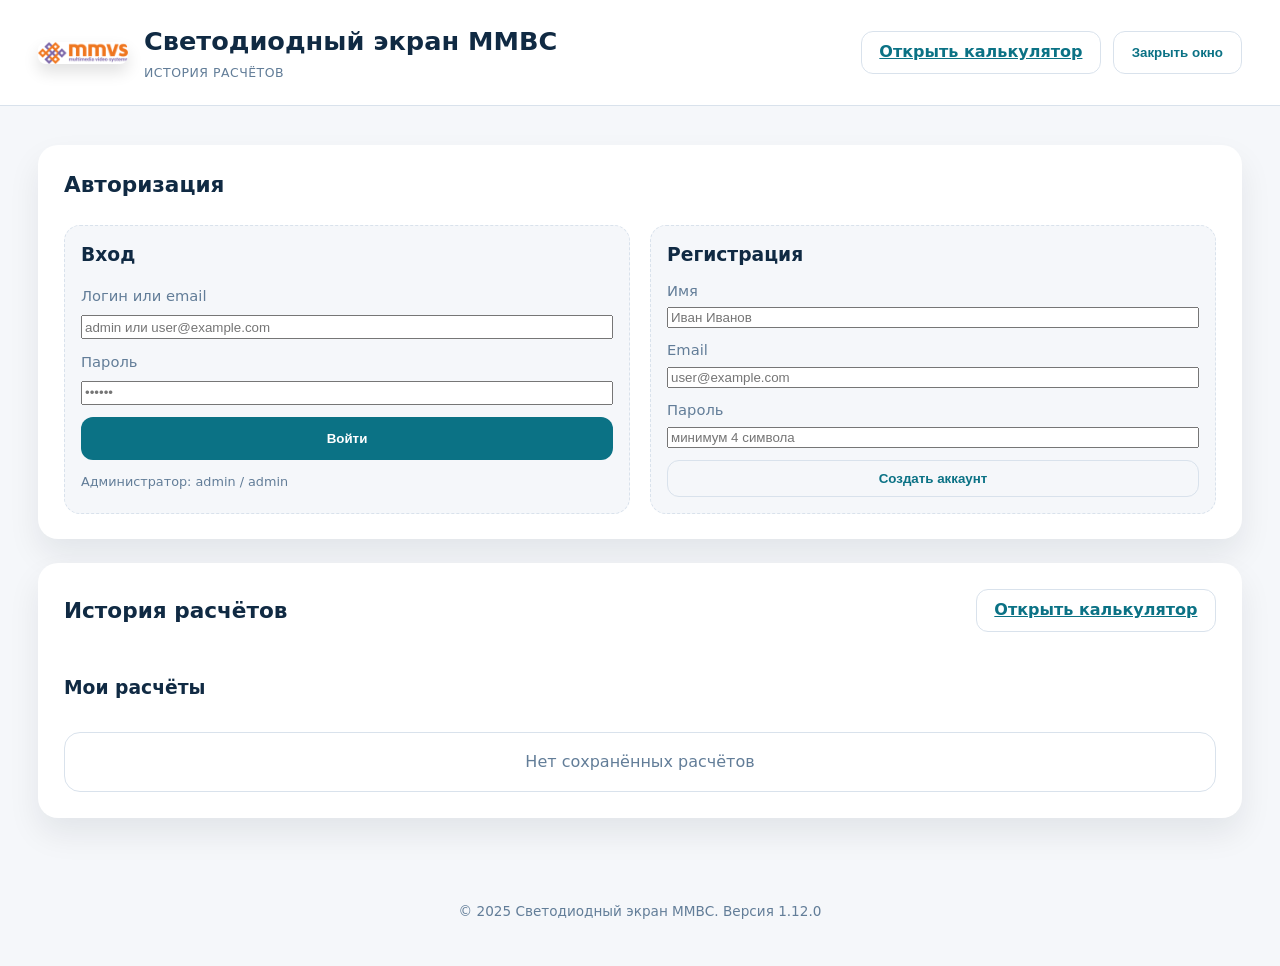
<file: history.html>
<!DOCTYPE html>
<html lang="ru">
  <head>
    <meta charset="utf-8" />
    <meta name="viewport" content="width=device-width, initial-scale=1" />
    <title>История расчётов — Светодиодный экран ММВС</title>
    <link rel="stylesheet" href="style.css" />
  </head>
  <body data-view="history">
    <header class="app-header">
      <div class="branding">
        <img src="logo.png" alt="Логотип ММВС" class="app-logo" />
        <div>
          <h1>Светодиодный экран ММВС</h1>
          <p class="subtitle">История расчётов</p>
        </div>
      </div>
      <div class="header-actions">
        <a class="ghost-button" href="index.html" target="_self">Открыть калькулятор</a>
        <button id="close-history" class="ghost-button" type="button">Закрыть окно</button>
      </div>
    </header>

    <main class="layout">
      <section class="panel">
        <h2>Авторизация</h2>
        <div id="auth-forms" class="auth-forms">
          <form id="login-form" class="auth-form">
            <h3>Вход</h3>
            <label class="field">
              <span>Логин или email</span>
              <input
                type="text"
                name="email"
                required
                placeholder="admin или user@example.com"
                autocomplete="username"
              />
            </label>
            <label class="field">
              <span>Пароль</span>
              <input
                type="password"
                name="password"
                required
                placeholder="••••••"
                autocomplete="current-password"
              />
            </label>
            <button type="submit" class="primary-button">Войти</button>
            <p class="hint">Администратор: admin / admin</p>
          </form>
          <form id="register-form" class="auth-form">
            <h3>Регистрация</h3>
            <label class="field">
              <span>Имя</span>
              <input type="text" name="name" required placeholder="Иван Иванов" autocomplete="name" />
            </label>
            <label class="field">
              <span>Email</span>
              <input type="email" name="email" required placeholder="user@example.com" autocomplete="email" />
            </label>
            <label class="field">
              <span>Пароль</span>
              <input
                type="password"
                name="password"
                required
                minlength="4"
                placeholder="минимум 4 символа"
                autocomplete="new-password"
              />
            </label>
            <button type="submit" class="ghost-button">Создать аккаунт</button>
          </form>
        </div>
        <div id="user-area" class="user-area" hidden>
          <div class="user-header">
            <div>
              <p id="user-name" class="user-name"></p>
              <p id="user-email" class="user-email"></p>
            </div>
            <div class="user-actions">
              <button id="save-calculation" type="button" class="primary-button" hidden>
                Сохранить расчёт
              </button>
              <button id="open-history" type="button" class="ghost-button" hidden>
                История расчётов
              </button>
              <button id="logout-button" type="button" class="ghost-button">Выйти</button>
            </div>
          </div>
        </div>
      </section>

      <section class="panel">
        <div class="panel-heading">
          <h2>История расчётов</h2>
          <div class="panel-actions">
            <a class="ghost-button" href="index.html" target="_blank" rel="noreferrer">Открыть калькулятор</a>
            <button id="export-history-summary" class="ghost-button" type="button">Экспорт сводной таблицы</button>
          </div>
        </div>
        <div class="history-view">
          <div class="history-column">
            <h3>Мои расчёты</h3>
            <div id="user-history" class="history-list empty">Нет сохранённых расчётов</div>
          </div>
          <div id="admin-panel" class="admin-panel" hidden>
            <h3>Административная панель</h3>
            <div class="admin-users">
              <div>
                <h4>Пользователи</h4>
                <div id="admin-user-list" class="history-list empty">Нет пользователей</div>
              </div>
              <div id="admin-user-detail" class="admin-user-detail" hidden>
                <form id="admin-user-form" class="admin-user-form">
                  <h4 id="admin-user-title">Данные пользователя</h4>
                  <label class="field">
                    <span>Имя</span>
                    <input type="text" id="admin-user-name" required />
                  </label>
                  <label class="field">
                    <span>Email (логин)</span>
                    <input type="email" id="admin-user-email" required />
                  </label>
                  <label class="field">
                    <span>Пароль</span>
                    <input type="text" id="admin-user-password" required minlength="4" />
                  </label>
                  <div class="form-actions">
                    <button id="admin-save-user" type="submit" class="primary-button">Сохранить данные</button>
                  </div>
                </form>
                <div class="admin-user-history">
                  <h4>Расчёты пользователя</h4>
                  <div id="admin-user-history" class="history-list empty">Нет сохранённых расчётов</div>
                </div>
              </div>
            </div>
          </div>
        </div>
      </section>
    </main>

    <footer class="app-footer">
      <p>© 2025 Светодиодный экран ММВС. Версия <span id="app-version"></span></p>
    </footer>

    <script type="module" src="app.js?v=1.4.0"></script>
  </body>
</html>
</file>
<file: style.css>
:root {
  color-scheme: light;
  font-family: "Inter", "Segoe UI", system-ui, -apple-system, sans-serif;
  font-size: 16px;
  line-height: 1.4;
  --surface: #ffffff;
  --surface-alt: #f5f7fa;
  --border: #d9e2ec;
  --text-primary: #102a43;
  --text-muted: #627d98;
  --accent: #0b7285;
  --accent-strong: #096174;
  --danger: #c92a2a;
  --shadow: 0 16px 32px rgba(15, 23, 42, 0.08);
}

*,
*::before,
*::after {
  box-sizing: border-box;
}

body {
  margin: 0;
  background: var(--surface-alt);
  color: var(--text-primary);
  min-height: 100vh;
}

[hidden] {
  display: none !important;
}

.app-header {
  position: sticky;
  top: 0;
  z-index: 5;
  display: flex;
  align-items: center;
  justify-content: space-between;
  gap: 1.5rem;
  padding: 1.5rem clamp(1.5rem, 3vw, 3rem);
  background: rgba(255, 255, 255, 0.92);
  backdrop-filter: blur(12px);
  border-bottom: 1px solid var(--border);
}

.header-actions {
  display: flex;
  gap: 0.75rem;
  flex-wrap: wrap;
}

.app-header h1 {
  margin: 0;
  font-size: clamp(1.5rem, 2vw, 2.2rem);
  font-weight: 700;
}

.branding {
  display: flex;
  align-items: center;
  gap: 1rem;
}

.app-logo {
  width: clamp(68px, 7vw, 110px);
  height: auto;
  object-fit: contain;
  border-radius: 0.5rem;
  box-shadow: 0 8px 16px rgba(0, 0, 0, 0.12);
}

.subtitle {
  margin: 0.25rem 0 0;
  color: var(--text-muted);
  letter-spacing: 0.04em;
  text-transform: uppercase;
  font-size: 0.78rem;
}

.ghost-button {
  appearance: none;
  border: 1px solid var(--border);
  background: transparent;
  color: var(--accent);
  padding: 0.6rem 1.1rem;
  border-radius: 0.75rem;
  font-weight: 600;
  cursor: pointer;
  transition: all 0.2s ease;
}

.ghost-button:hover,
.ghost-button:focus-visible {
  border-color: var(--accent);
  color: var(--accent-strong);
  box-shadow: 0 0 0 3px rgba(11, 114, 133, 0.1);
}

.primary-button {
  appearance: none;
  border: none;
  background: var(--accent);
  color: #ffffff;
  padding: 0.7rem 1.4rem;
  border-radius: 0.75rem;
  font-weight: 600;
  cursor: pointer;
  transition: background 0.2s ease, box-shadow 0.2s ease;
}

.primary-button:hover,
.primary-button:focus-visible {
  background: var(--accent-strong);
  box-shadow: 0 0 0 3px rgba(11, 114, 133, 0.2);
}

.layout {
  display: grid;
  gap: 1.5rem;
  padding: clamp(1.5rem, 3vw, 3rem);
  max-width: 1280px;
  margin: 0 auto;
}

.panel {
  background: var(--surface);
  border-radius: 1.25rem;
  padding: clamp(1.25rem, 2vw, 2rem);
  box-shadow: var(--shadow);
  display: grid;
  gap: 1.5rem;
}

.panel h2 {
  margin: 0;
  font-size: 1.35rem;
}

.panel-heading {
  display: flex;
  align-items: center;
  justify-content: space-between;
  gap: 1rem;
}

.panel-actions {
  display: flex;
  gap: 0.75rem;
  flex-wrap: wrap;
}

.auth-forms {
  display: grid;
  grid-template-columns: repeat(auto-fit, minmax(260px, 1fr));
  gap: 1.25rem;
}

.auth-form {
  border: 1px dashed var(--border);
  border-radius: 1rem;
  padding: 1rem;
  display: grid;
  gap: 0.8rem;
  background: var(--surface-alt);
}

.auth-form h3 {
  margin: 0;
}

.auth-form .hint {
  margin: 0;
  font-size: 0.8rem;
  color: var(--text-muted);
}

.user-area,
.admin-area {
  display: grid;
  gap: 1.25rem;
}

.user-header {
  display: flex;
  align-items: center;
  justify-content: space-between;
  gap: 1rem;
  padding: 1rem;
  border: 1px solid var(--border);
  border-radius: 1rem;
  background: var(--surface-alt);
}

.user-name {
  margin: 0;
  font-weight: 600;
}

.user-email {
  margin: 0.2rem 0 0;
  color: var(--text-muted);
  font-size: 0.9rem;
}

.user-actions {
  display: flex;
  gap: 0.5rem;
  flex-wrap: wrap;
  justify-content: flex-end;
}

.history-list {
  border: 1px solid var(--border);
  border-radius: 1rem;
  padding: 0.75rem;
  display: grid;
  gap: 0.7rem;
  max-height: 320px;
  overflow-y: auto;
}

.history-list.empty {
  min-height: 60px;
  display: flex;
  align-items: center;
  justify-content: center;
  color: var(--text-muted);
}

.history-entry {
  border: 1px solid var(--border);
  border-radius: 0.85rem;
  padding: 0.75rem;
  display: grid;
  gap: 0.35rem;
  background: var(--surface);
}

.history-entry h4 {
  margin: 0;
  font-size: 0.95rem;
}

.history-entry p {
  margin: 0;
  color: var(--text-muted);
  font-size: 0.85rem;
}

.history-entry .entry-actions {
  display: flex;
  gap: 0.4rem;
  flex-wrap: wrap;
}

.admin-user-entry.active {
  border-color: var(--accent);
  box-shadow: 0 0 0 2px rgba(16, 185, 129, 0.2);
}

.account-panel .account-layout {
  display: grid;
  grid-template-columns: repeat(auto-fit, minmax(280px, 1fr));
  gap: 1.5rem;
  align-items: flex-start;
}

.history-view {
  display: grid;
  grid-template-columns: repeat(auto-fit, minmax(280px, 1fr));
  gap: 1.5rem;
}

.history-column {
  display: grid;
  gap: 0.75rem;
}

.admin-panel {
  border-top: 1px solid var(--border);
  padding-top: 1rem;
  display: grid;
  gap: 1rem;
}

.admin-users {
  display: flex;
  gap: 1.25rem;
  flex-wrap: wrap;
}

.admin-user-detail {
  flex: 1;
  min-width: 280px;
  border: 1px solid var(--border);
  border-radius: 1rem;
  padding: 1rem;
  display: grid;
  gap: 1rem;
  background: var(--surface-alt);
}

.admin-user-form {
  display: grid;
  gap: 0.75rem;
}

.admin-user-history {
  display: grid;
  gap: 0.5rem;
}

.form-grid {
  display: grid;
  gap: 1.5rem;
}

fieldset {
  border: 1px solid var(--border);
  border-radius: 1rem;
  padding: 1.25rem;
  display: grid;
  gap: 1rem;
}

legend {
  font-weight: 600;
  color: var(--accent);
  padding: 0 0.5rem;
}

.form-actions {
  display: flex;
  justify-content: flex-start;
  margin-top: 0.5rem;
}

.field {
  display: grid;
  gap: 0.35rem;
  font-size: 0.92rem;
}

.field span {
  color: var(--text-muted);
}

input[type="number"],
input[type="date"],
select,
textarea {
  width: 100%;
  border: 1px solid var(--border);
  border-radius: 0.75rem;
  padding: 0.65rem 0.85rem;
  font: inherit;
  background: var(--surface);
  transition: border-color 0.2s ease, box-shadow 0.2s ease;
}

input[data-state-key],
select[data-state-key] {
  background: #edf8f5;
}

input:focus-visible,
select:focus-visible,
textarea:focus-visible {
  outline: none;
  border-color: var(--accent);
  box-shadow: 0 0 0 3px rgba(11, 114, 133, 0.1);
}

textarea {
  resize: vertical;
  min-height: 120px;
}

.derived-grid {
  display: grid;
  gap: 1rem;
  grid-template-columns: repeat(auto-fit, minmax(220px, 1fr));
}

.derived-item {
  border: 1px solid var(--border);
  border-radius: 1rem;
  padding: 1rem;
  background: var(--surface-alt);
  display: grid;
  gap: 0.4rem;
}

.derived-label {
  margin: 0;
  color: var(--text-muted);
  font-size: 0.85rem;
  text-transform: uppercase;
  letter-spacing: 0.05em;
}

.derived-value {
  margin: 0;
  font-size: 1.45rem;
  font-weight: 600;
  color: var(--text-primary);
}

.derived-sub {
  margin: 0;
  color: var(--text-muted);
  font-size: 0.85rem;
}

.warnings {
  display: grid;
  gap: 0.75rem;
}

.warning {
  border-radius: 0.75rem;
  padding: 0.8rem 1rem;
  background: rgba(201, 42, 42, 0.08);
  color: var(--danger);
  border: 1px solid rgba(201, 42, 42, 0.2);
  font-size: 0.9rem;
}

.table-wrapper {
  overflow-x: auto;
  border-radius: 1rem;
}

table {
  width: 100%;
  border-collapse: collapse;
  min-width: 680px;
}

thead th {
  text-align: left;
  font-weight: 600;
  padding: 0.85rem;
  border-bottom: 2px solid var(--border);
  background: var(--surface-alt);
  font-size: 0.9rem;
}

tbody td {
  padding: 0.7rem 0.85rem;
  border-bottom: 1px solid var(--border);
  font-size: 0.92rem;
}

tbody tr:last-child td {
  border-bottom: none;
}

tfoot td {
  padding: 0.9rem 0.85rem;
  font-weight: 600;
  border-top: 2px solid var(--border);
  background: var(--surface-alt);
}

#footnote {
  font-weight: 400;
  color: var(--text-muted);
  font-size: 0.85rem;
  background: transparent;
}

.app-footer {
  text-align: center;
  padding: 2rem;
  color: var(--text-muted);
  font-size: 0.85rem;
}

@media (max-width: 900px) {
  .panel-heading {
    flex-direction: column;
    align-items: flex-start;
  }

  .panel-actions {
    width: 100%;
    flex-wrap: wrap;
  }

  .panel-actions .ghost-button {
    flex: 1 1 auto;
    text-align: center;
  }

  fieldset {
    padding: 1rem;
  }
}

@media (max-width: 640px) {
  .app-header {
    flex-direction: column;
    align-items: flex-start;
  }

  .layout {
    padding: 1rem;
  }

  .panel {
    padding: 1rem;
  }
}
</file>
